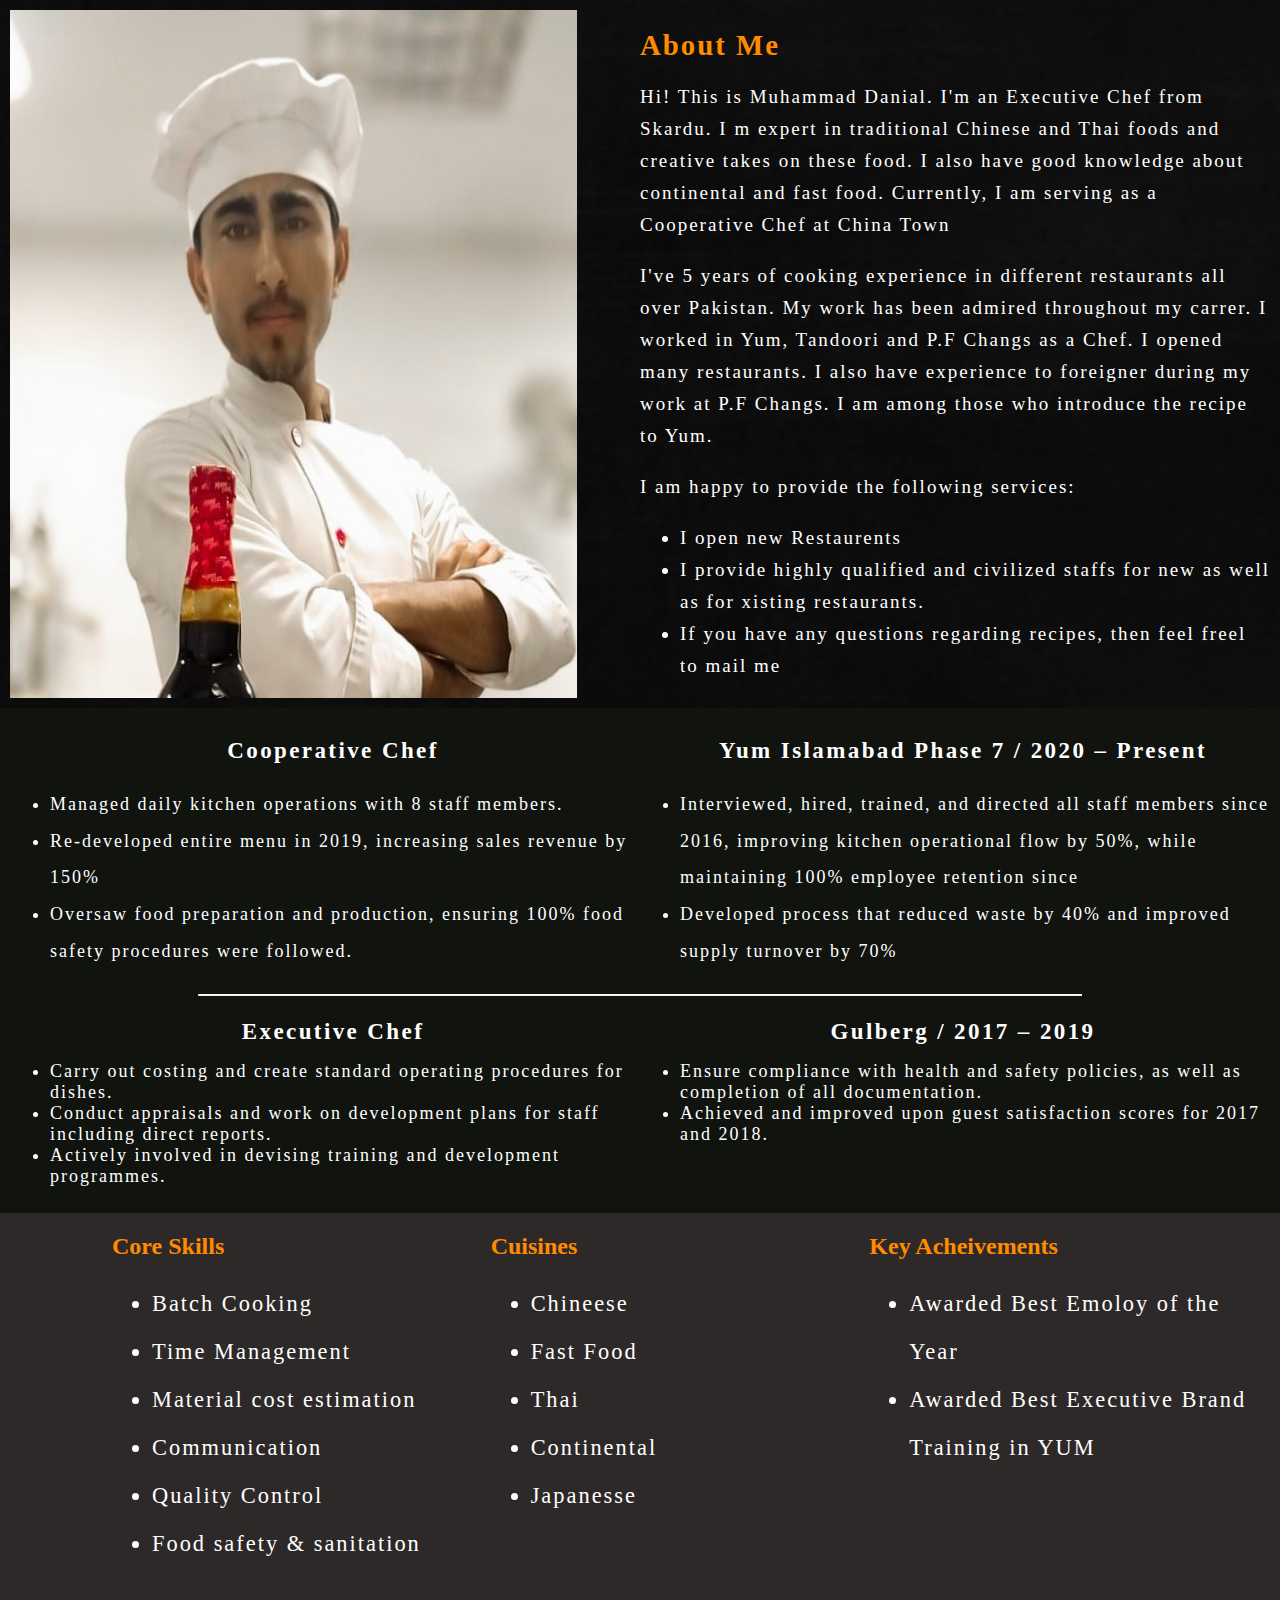
<file: aboutgrid.html>
<!DOCTYPE html>
<html lang="en">
  <head>
    <meta charset="UTF-8" />
    <meta name="viewport" content="width=device-width, initial-scale=1.0" />
    <title>Document</title>
    <style>
      body {
        margin: 0;
        padding: 0;
        background: linear-gradient(
            rgba(0, 0, 0, 0.7),
            rgba(0, 0, 0, 0.7),
            rgba(0, 0, 0, 0.7)
          ),
          url("./imgs/home_bg.jpg");
        background-size: cover;
      }
      .container {
        display: grid;
        grid-template-columns: repeat(2, 1fr);
        padding: 10px;
      }
      .container .about-info,
      p,
      h1 {
        letter-spacing: 2px;
        font-size: 16px;
        color: white;
      }
      .about-info {
        line-height: 2rem;
      }
      .about-info h1 {
        font-size: 1.8rem;
        color: darkorange;
      }
      .about-info p {
        font-size: 19px;
      }
      .about-info ul li {
        font-size: 19px;
        letter-spacing: 2px;
      }
      .container img {
        height: 100%;
        width: 90%;
      }
      .skill-info {
        display: grid;
        grid-template-columns: repeat(2, 1fr);
        background: #11130f;
        padding: 10px;
      }
      .skill-info h1 {
        color: darkorange;
        font-size: 2rem;
        letter-spacing: 2px;
        align-items: center;
        justify-content: center;
        text-align: center;
        padding-left: 14rem;
      }
      .exper {
        line-height: 2.3rem;
      }
      ul li {
        color: white;
        font-size: 18px;
        letter-spacing: 2px;
      }

      .skill-info h1 {
        color: white;
        padding-left: 1rem;
        font-size: 23px;
        letter-spacing: 2.4px;
      }

      .place {
        line-height: 2.3rem;
      }
      hr {
        width: 70%;
        border-top: 1px solid white;
        grid-column: 1/3;
      }
      .footer {
        background: rgb(46, 41, 41);
        width: 100%;
        height: 60vh;
      }
      .footer-container {
        display: grid;
        grid-template-columns: repeat(3, 1fr);
        margin: 0 2rem;
        padding-left: 5rem;
      }
      .footer-container ul li {
        font-size: 1.4rem;
        line-height: 3rem;
        letter-spacing: 2px;
      }
      .footer-container h2 {
        color: darkorange;
      }
    </style>
  </head>
  <body>
    <div class="container">
      <div class="image">
        <img src="imgs/IMG-20200117-WA0004.jpg" />
      </div>
      <div class="about-info">
        <h1>About Me</h1>
        <p>
          Hi! This is Muhammad Danial. I'm an Executive Chef from Skardu. I m
          expert in traditional Chinese and Thai foods and creative takes on
          these food. I also have good knowledge about continental and fast
          food. Currently, I am serving as a Cooperative Chef at China Town
        </p>
        <p>
          I've 5 years of cooking experience in different restaurants all over
          Pakistan. My work has been admired throughout my carrer. I worked in
          Yum, Tandoori and P.F Changs as a Chef. I opened many restaurants. I
          also have experience to foreigner during my work at P.F Changs. I am
          among those who introduce the recipe to Yum.
        </p>
        <p>I am happy to provide the following services:</p>
        <ul>
          <li>
            I open new Restaurents
          </li>
          <li>
            I provide highly qualified and civilized staffs for new as well as
            for xisting restaurants.
          </li>
          <li>
            If you have any questions regarding recipes, then feel freel to mail
            me
          </li>
        </ul>
      </div>
    </div>
    <div class="skill-info">
      <div class="exper">
        <h1>Cooperative Chef</h1>
        <ul>
          <li>Managed daily kitchen operations with 8 staff members.</li>
          <li>
            Re-developed entire menu in 2019, increasing sales revenue by 150%
          </li>
          <li>
            Oversaw food preparation and production, ensuring 100% food safety
            procedures were followed.
          </li>
        </ul>
      </div>

      <div class="place">
        <h1>Yum Islamabad Phase 7 / 2020 – Present</h1>
        <ul>
          <li>
            Interviewed, hired, trained, and directed all staff members since
            2016, improving kitchen operational flow by 50%, while maintaining
            100% employee retention since
          </li>
          <li>
            Developed process that reduced waste by 40% and improved supply
            turnover by 70%
          </li>
        </ul>
      </div>
      <hr />
      <div class="executive">
        <h1>Executive Chef</h1>
        <ul>
          <li>
            Carry out costing and create standard operating procedures for
            dishes.
          </li>
          <li>
            Conduct appraisals and work on development plans for staff including
            direct reports.
          </li>
          <li>
            Actively involved in devising training and development programmes.
          </li>
        </ul>
      </div>
      <div class="gulberg">
        <h1>Gulberg / 2017 – 2019</h1>
        <ul>
          <li>
            Ensure compliance with health and safety policies, as well as
            completion of all documentation.
          </li>
          <li>
            Achieved and improved upon guest satisfaction scores for 2017 and
            2018.
          </li>
        </ul>
      </div>
    </div>
    <!--Footer-->

    <div class="footer">
      <div class="footer-container">
        <div class="footer-skills">
          <h2>Core Skills</h2>
          <ul>
            <li>Batch Cooking</li>
            <li>Time Management</li>
            <li>Material cost estimation</li>
            <li>Communication</li>
            <li>Quality Control</li>
            <li>Food safety & sanitation</li>
          </ul>
        </div>
        <div class="footer-cusines">
          <h2>Cuisines</h2>
          <ul>
            <li>Chineese</li>
            <li>Fast Food</li>
            <li>Thai</li>
            <li>Continental</li>
            <li>Japanesse</li>
          </ul>
        </div>
        <div class="footer-achievements">
          <h2>Key Acheivements</h2>
          <ul>
            <li>Awarded Best Emoloy of the Year</li>
            <li>Awarded Best Executive Brand Training in YUM</li>
          </ul>
        </div>
      </div>
    </div>
  </body>
</html>
</file>
